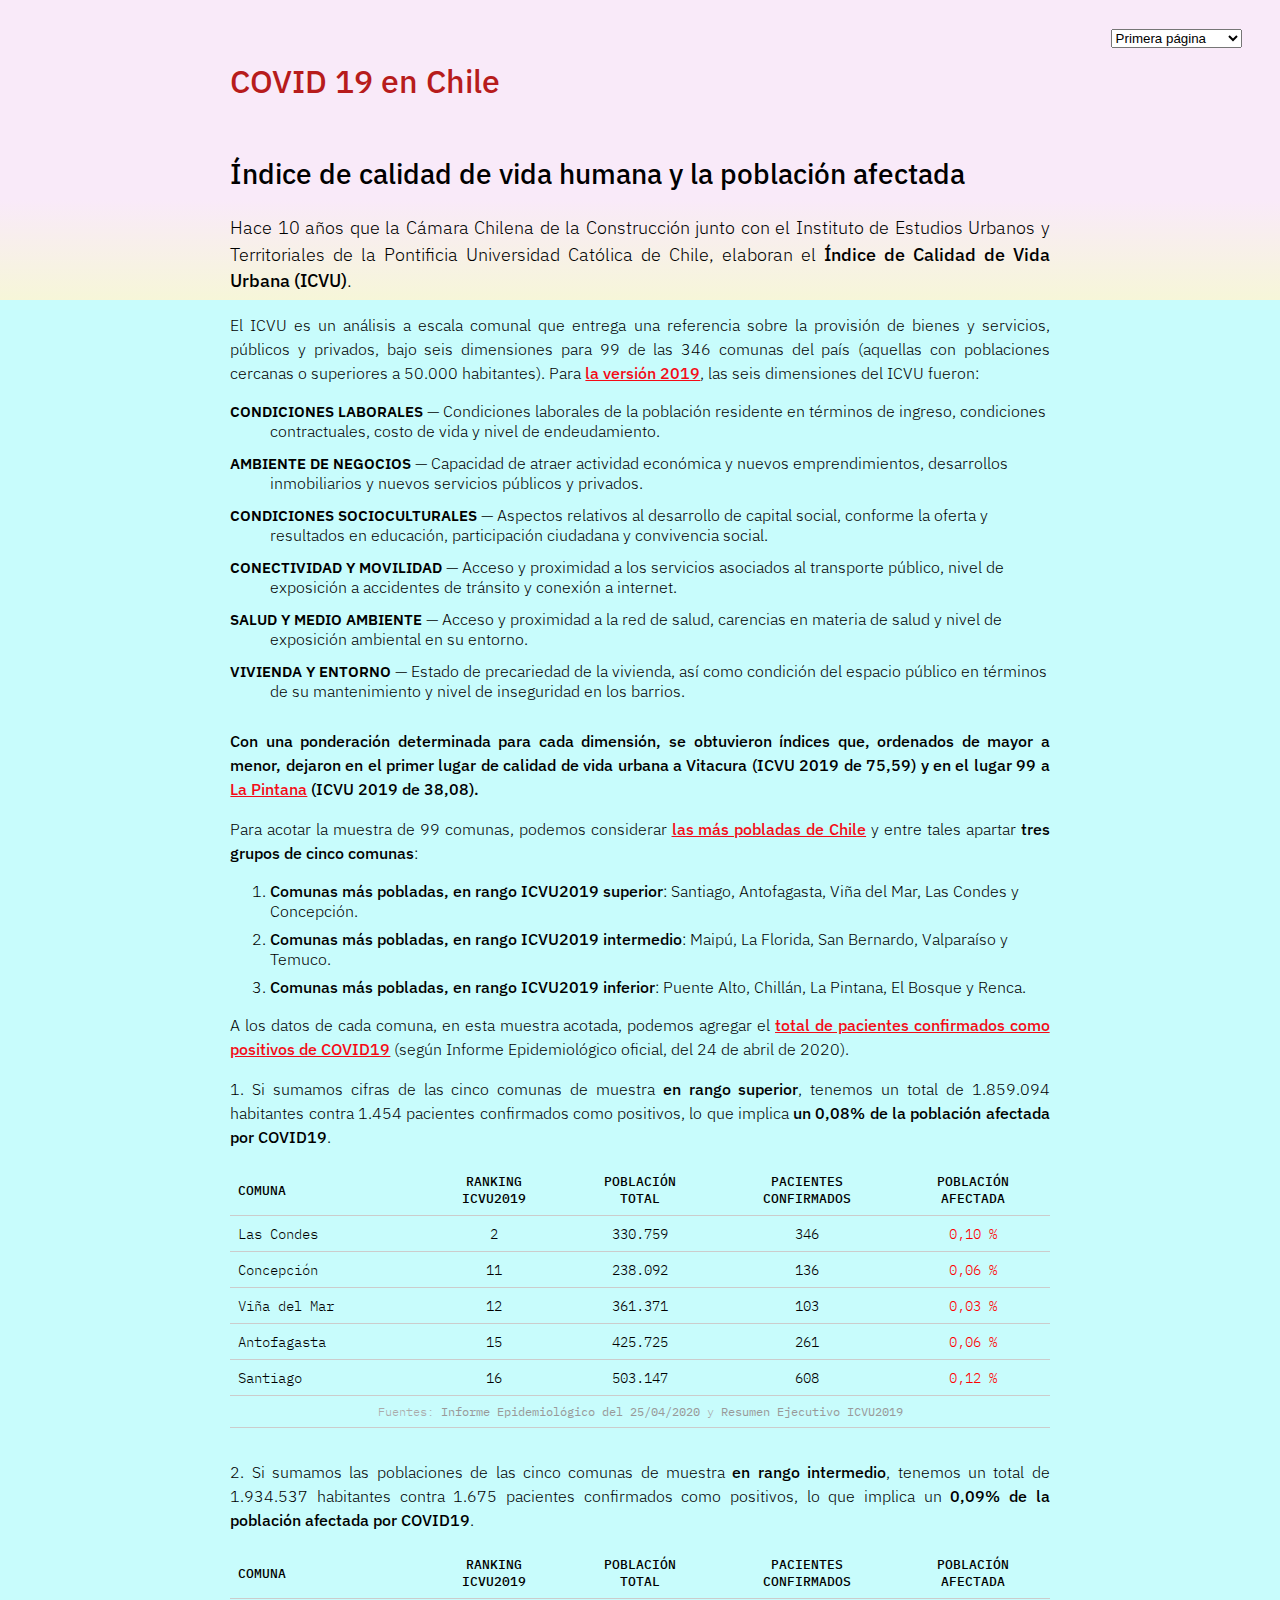
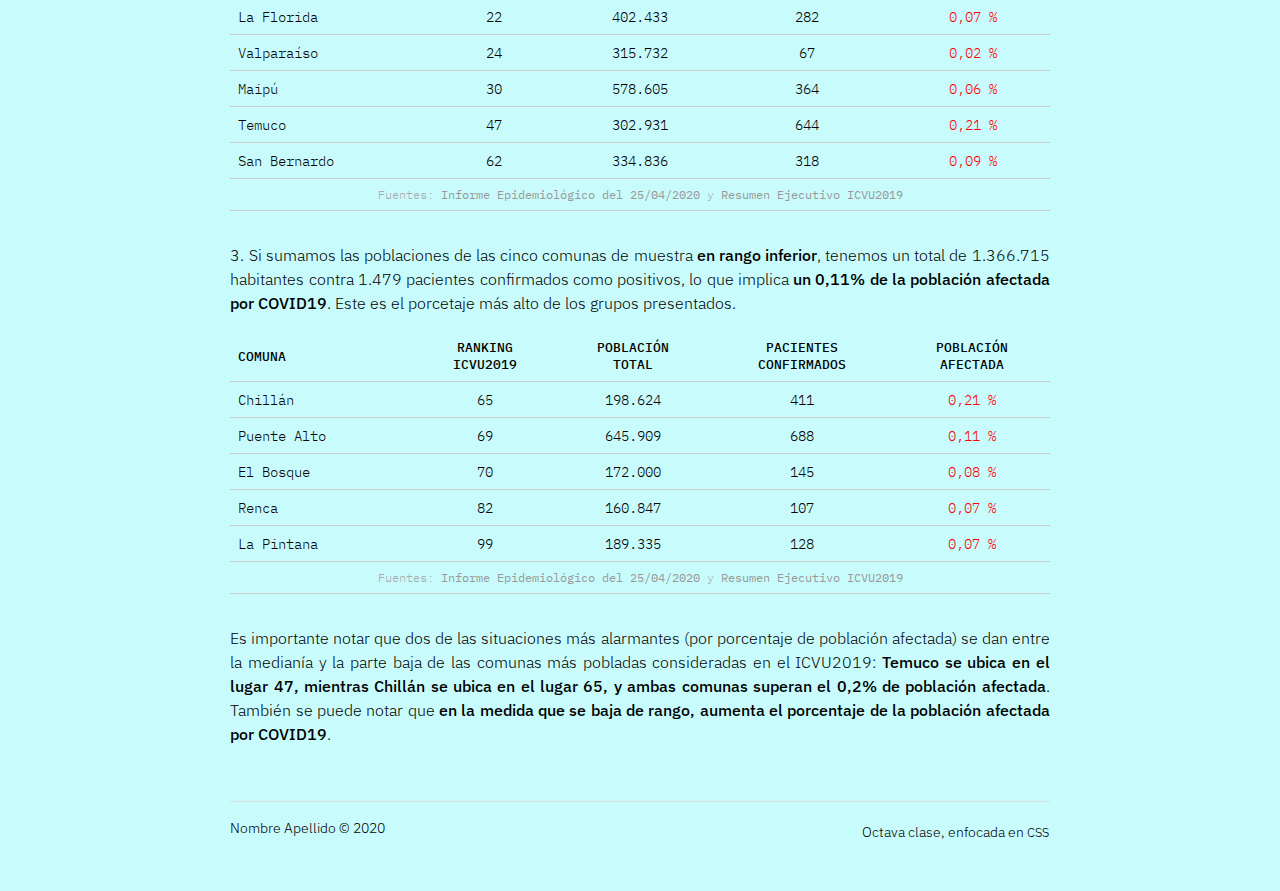
<file: page-1.html>
<!DOCTYPE html>
<html lang="es">

<head>
    <meta charset="utf-8">
    <meta name="viewport" content="width=device-width, initial-scale=1, shrink-to-fit=no">
    <!-- COMMON TAGS -->
<title>COVID 19 en Chile</title>
<!-- Search Engine -->
<meta name="description" content="clase-08 DNO037">
<meta name="image" content="https://img2.eltipografo.cl/media/2020/03/coronavirus2.jpg">
<!-- Schema.org for Google -->
<meta itemprop="name" content="COVID 19 en Chile">
<meta itemprop="description" content="clase-08 DNO037">
<meta itemprop="image" content="https://img2.eltipografo.cl/media/2020/03/coronavirus2.jpg">
<!-- Open Graph general (Facebook, Pinterest & Google+) -->
<meta name="og:title" content="COVID 19 en Chile">
<meta name="og:description" content="clase-08 DNO037">
<meta name="og:type" content="website">
    <link rel="stylesheet" href="estilo.css">
</head>

<body>
    <nav>
        <select onchange="if (this.value) window.location.href=this.value">
            <option value="index.html">Página de portada</option>
            <option value="page-1.html" selected>Primera página</option>
            <option value="page-2.html">Segunda página</option>
            <option value="page-3.html">Tercera página</option>
        </select>
    </nav>
    <div class="container">
        <header>
            <h1><a href="index.html">COVID 19 en Chile</a></h1>
        </header>
        <section>
            <h2>Índice de calidad de vida humana y la población afectada</h2>
            <p>Hace 10 años que la Cámara Chilena de la Construcción junto con el Instituto de Estudios Urbanos y Territoriales de la Pontificia Universidad Católica de Chile, elaboran el <em>Índice de Calidad de Vida Urbana (ICVU)</em>.</p>
            <p>El ICVU es un análisis a escala comunal que entrega una referencia sobre la provisión de bienes y servicios, públicos y privados, bajo seis dimensiones para 99 de las 346 comunas del país (aquellas con poblaciones cercanas o superiores a 50.000 habitantes). Para <a href="http://estudiosurbanos.uc.cl/images/publicaciones/documentos-de-trabajo/ICVU_2019_Resumen_Ejecutivo.pdf" target="_blank" rel="nofollow" title="Resumen Ejecutivo ICVU 2019 (PDF)">la versión 2019</a>, las seis dimensiones del ICVU fueron:</p>
            <dl>
                <dt>CONDICIONES LABORALES</dt>
                <dd>Condiciones laborales de la población residente en términos de ingreso, condiciones contractuales, costo de vida y nivel de endeudamiento.</dd>
                <dt>AMBIENTE DE NEGOCIOS</dt>
                <dd>Capacidad de atraer actividad económica y nuevos emprendimientos, desarrollos inmobiliarios y nuevos servicios públicos y privados.</dd>
                <dt>CONDICIONES SOCIOCULTURALES</dt>
                <dd>Aspectos relativos al desarrollo de capital social, conforme la oferta y resultados en educación, participación ciudadana y convivencia social.</dd>
                <dt>CONECTIVIDAD Y MOVILIDAD</dt>
                <dd>Acceso y proximidad a los servicios asociados al transporte público, nivel de exposición a accidentes de tránsito y conexión a internet.</dd>
                <dt>SALUD Y MEDIO AMBIENTE</dt>
                <dd>Acceso y proximidad a la red de salud, carencias en materia de salud y nivel de exposición ambiental en su entorno.</dd>
                <dt>VIVIENDA Y ENTORNO</dt>
                <dd>Estado de precariedad de la vivienda, así como condición del espacio público en términos de su mantenimiento y nivel de inseguridad en los barrios.</dd>
            </dl>

            <p><em>Con una ponderación determinada para cada dimensión, se obtuvieron índices que, ordenados de mayor a menor, dejaron en el primer lugar de calidad de vida urbana a Vitacura (ICVU 2019 de 75,59) y en el lugar 99 a <a href="https://twitter.com/aguirreseba/status/1254904464315727873" target="_blank" rel="nofollow" title="Sebastián Aguirre en Twitter · 6:45 p.m. · 27 abr. 2020">La Pintana</a> (ICVU 2019 de 38,08).</em></p>

            <p>Para acotar la muestra de 99 comunas, podemos considerar <a href="https://es.wikipedia.org/wiki/Anexo:Comunas_de_Chile_por_poblaci%C3%B3n" target="_blank" rel="nofollow" title="Anexo:Comunas de Chile por población - Wikipedia, la enciclopedia libre">las más pobladas de Chile</a> y entre tales apartar <em>tres grupos de cinco comunas</em>:</p>

            <ol>
                <li><em>Comunas más pobladas, en rango ICVU2019 superior</em>: Santiago, Antofagasta, Viña del Mar, Las Condes y Concepción.</li>
                <li><em>Comunas más pobladas, en rango ICVU2019 intermedio</em>: Maipú, La Florida, San Bernardo, Valparaíso y Temuco.</li>
                <li><em>Comunas más pobladas, en rango ICVU2019 inferior</em>: Puente Alto, Chillán, La Pintana, El Bosque y Renca.</li>
            </ol>

            <p>A los datos de cada comuna, en esta muestra acotada, podemos agregar el <a href="https://github.com/jorgeperezrojas/covid19-data/blob/master/csv/confirmados_comunas.csv" target="_blank" rel="nofollow" title="covid19-data/confirmados_comunas.csv at master · jorgeperezrojas/covid19-data">total de pacientes confirmados como positivos de COVID19</a> (según Informe Epidemiológico oficial, del
                <time datetime="2020-04-24">24 de abril de 2020</time>).</p>

            <p>1. Si sumamos cifras de las cinco comunas de muestra <em>en rango superior</em>, tenemos un total de 1.859.094 habitantes contra 1.454 pacientes confirmados como positivos, lo que implica <em>un 0,08% de la población afectada por COVID19</em>.</p>

            <table>

                <thead>
                    <tr>
                        <th scope="col">COMUNA</th>
                        <th scope="col">RANKING
                            <br/>ICVU2019</th>
                        <th scope="col">POBLACIÓN
                            <br/>TOTAL</th>
                        <th scope="col">PACIENTES
                            <br/>CONFIRMADOS</th>
                        <th scope="col">POBLACIÓN
                            <br/>AFECTADA</th>
                    </tr>
                </thead>
                <tbody>
                    <tr>
                        <th scope="row">Las Condes</th>
                        <td>2</td>
                        <td>330.759</td>
                        <td>346</td>
                        <td>0,10 %</td>
                    </tr>
                    <tr>
                        <th scope="row">Concepción</th>
                        <td>11</td>
                        <td>238.092</td>
                        <td>136</td>
                        <td>0,06 %</td>
                    </tr>
                    <tr>
                        <th scope="row">Viña del Mar</th>
                        <td>12</td>
                        <td>361.371</td>
                        <td>103</td>
                        <td>0,03 %</td>
                    </tr>
                    <tr>
                        <th scope="row">Antofagasta</th>
                        <td>15</td>
                        <td>425.725</td>
                        <td>261</td>
                        <td>0,06 %</td>
                    </tr>
                    <tr>
                        <th scope="row">Santiago</th>
                        <td>16</td>
                        <td>503.147</td>
                        <td>608</td>
                        <td>0,12 %</td>
                    </tr>
                </tbody>
                <tfoot>
                    <tr>
                        <td colspan="5">Fuentes: <a href="https://www.gob.cl/coronavirus/cifrasoficiales/#informes" target="_blank" rel="nofollow" title="Gob.cl - Cifras Oficiales">Informe Epidemiológico del 25/04/2020</a> y <a href="http://estudiosurbanos.uc.cl/images/publicaciones/documentos-de-trabajo/ICVU_2019_Resumen_Ejecutivo.pdf" target="_blank" rel="nofollow" title="Documento PDF">Resumen Ejecutivo ICVU2019</a></td>
                    </tr>
                </tfoot>

            </table>

            <p>2. Si sumamos las poblaciones de las cinco comunas de muestra <em>en rango intermedio</em>, tenemos un total de 1.934.537 habitantes contra 1.675 pacientes confirmados como positivos, lo que implica un <em>0,09% de la población afectada por COVID19</em>.</p>

            <table>

                <thead>
                    <tr>
                        <th scope="col">COMUNA</th>
                        <th scope="col">RANKING
                            <br/>ICVU2019</th>
                        <th scope="col">POBLACIÓN
                            <br/>TOTAL</th>
                        <th scope="col">PACIENTES
                            <br/>CONFIRMADOS</th>
                        <th scope="col">POBLACIÓN
                            <br/>AFECTADA</th>
                    </tr>
                </thead>
                <tbody>
                    <tr>
                        <th scope="row">La Florida</th>
                        <td>22</td>
                        <td>402.433</td>
                        <td>282</td>
                        <td>0,07 %</td>
                    </tr>
                    <tr>
                        <th scope="row">Valparaíso</th>
                        <td>24</td>
                        <td>315.732</td>
                        <td>67</td>
                        <td>0,02 %</td>
                    </tr>
                    <tr>
                        <th scope="row">Maipú</th>
                        <td>30</td>
                        <td>578.605</td>
                        <td>364</td>
                        <td>0,06 %</td>
                    </tr>
                    <tr>
                        <th scope="row">Temuco</th>
                        <td>47</td>
                        <td>302.931</td>
                        <td>644</td>
                        <td>0,21 %</td>
                    </tr>
                    <tr>
                        <th scope="row">San Bernardo</th>
                        <td>62</td>
                        <td>334.836</td>
                        <td>318</td>
                        <td>0,09 %</td>
                    </tr>
                </tbody>
                <tfoot>
                    <tr>
                        <td colspan="5">Fuentes: <a href="https://www.gob.cl/coronavirus/cifrasoficiales/#informes" target="_blank" rel="nofollow" title="Gob.cl - Cifras Oficiales">Informe Epidemiológico del 25/04/2020</a> y <a href="http://estudiosurbanos.uc.cl/images/publicaciones/documentos-de-trabajo/ICVU_2019_Resumen_Ejecutivo.pdf" target="_blank" rel="nofollow" title="Documento PDF">Resumen Ejecutivo ICVU2019</a></td>
                    </tr>
                </tfoot>

            </table>

            <p>3. Si sumamos las poblaciones de las cinco comunas de muestra <em>en rango inferior</em>, tenemos un total de 1.366.715 habitantes contra 1.479 pacientes confirmados como positivos, lo que implica <em>un 0,11% de la población afectada por COVID19</em>. Este es el porcetaje más alto de los grupos presentados.</p>

            <table>

                <thead>
                    <tr>
                        <th scope="col">COMUNA</th>
                        <th scope="col">RANKING
                            <br/>ICVU2019</th>
                        <th scope="col">POBLACIÓN
                            <br/>TOTAL</th>
                        <th scope="col">PACIENTES
                            <br/>CONFIRMADOS</th>
                        <th scope="col">POBLACIÓN
                            <br/>AFECTADA</th>
                    </tr>
                </thead>
                <tbody>
                    <tr>
                        <th scope="row">Chillán</th>
                        <td>65</td>
                        <td>198.624</td>
                        <td>411</td>
                        <td>0,21 %</td>
                    </tr>
                    <tr>
                        <th scope="row">Puente Alto</th>
                        <td>69</td>
                        <td>645.909</td>
                        <td>688</td>
                        <td>0,11 %</td>
                    </tr>
                    <tr>
                        <th scope="row">El Bosque</th>
                        <td>70</td>
                        <td>172.000</td>
                        <td>145</td>
                        <td>0,08 %</td>
                    </tr>
                    <tr>
                        <th scope="row">Renca</th>
                        <td>82</td>
                        <td>160.847</td>
                        <td>107</td>
                        <td>0,07 %</td>
                    </tr>
                    <tr>
                        <th scope="row">La Pintana</th>
                        <td>99</td>
                        <td>189.335</td>
                        <td>128</td>
                        <td>0,07 %</td>
                    </tr>
                </tbody>
                <tfoot>
                    <tr>
                        <td colspan="5">Fuentes: <a href="https://www.gob.cl/coronavirus/cifrasoficiales/#informes" target="_blank" rel="nofollow" title="Gob.cl - Cifras Oficiales">Informe Epidemiológico del 25/04/2020</a> y <a href="http://estudiosurbanos.uc.cl/images/publicaciones/documentos-de-trabajo/ICVU_2019_Resumen_Ejecutivo.pdf" target="_blank" rel="nofollow" title="Documento PDF">Resumen Ejecutivo ICVU2019</a></td>
                    </tr>
                </tfoot>

            </table>

            <p>Es importante notar que dos de las situaciones más alarmantes (por porcentaje de población afectada) se dan entre la medianía y la parte baja de las comunas más pobladas consideradas en el ICVU2019: <em>Temuco se ubica en el lugar 47, mientras Chillán se ubica en el lugar 65, y ambas comunas superan el 0,2% de población afectada</em>. También se puede notar que <em>en la medida que se baja de rango, aumenta el porcentaje de la población afectada por COVID19</em>.</p>

        </section>
        <footer>
            <hr>
            <p>Nombre Apellido &copy; 2020 <span class="derecha">Octava clase, enfocada en <abbr title="Cascading Style Sheets">css</abbr></span></p>
        </footer>
    </div>
</body>

</html>
</file>
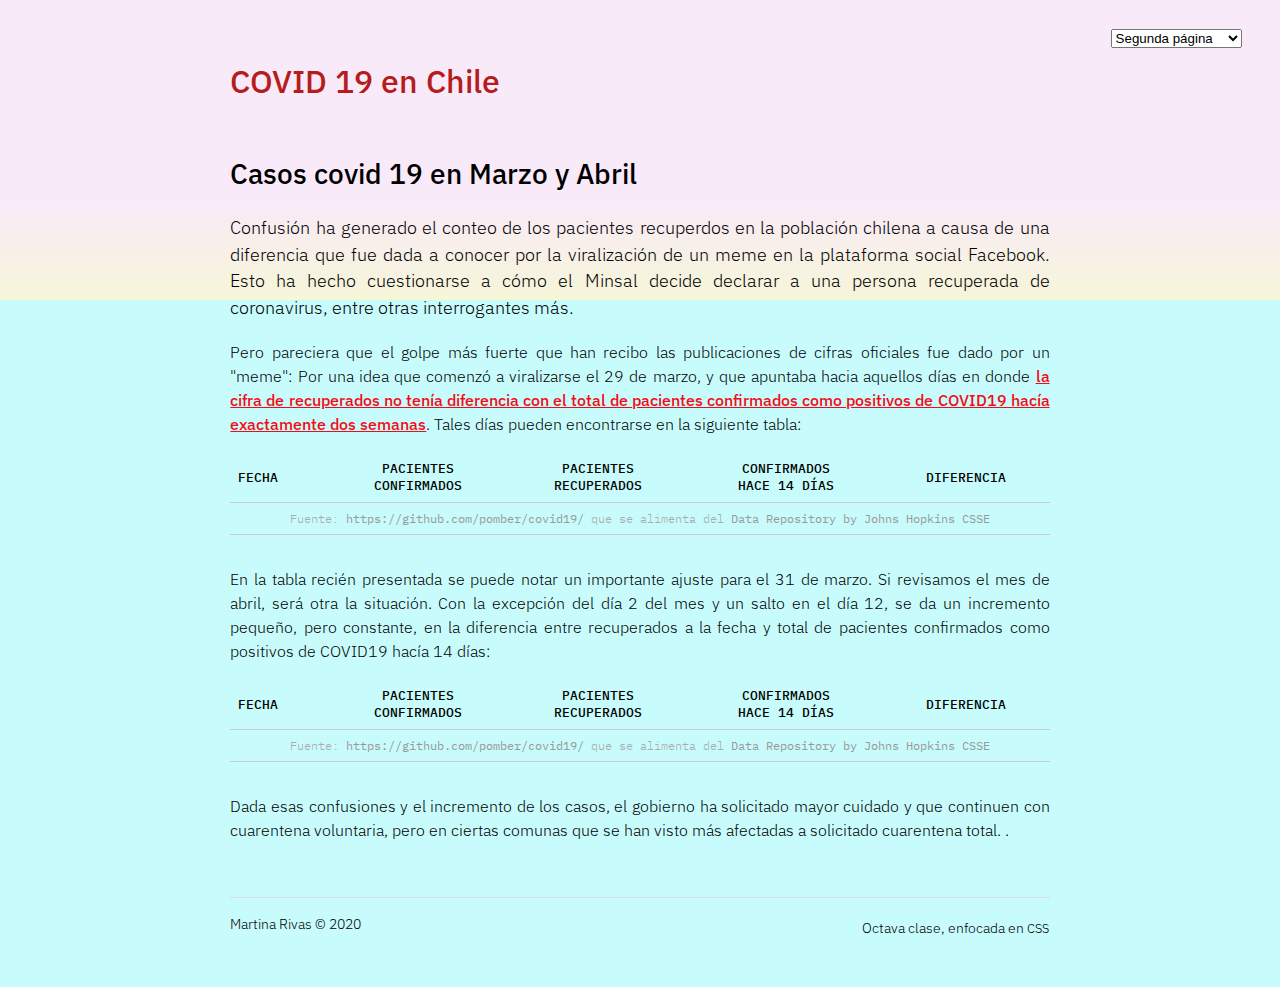
<file: page-2.html>
<!DOCTYPE html>
<html lang="es">

<head>
    <meta charset="utf-8">
    <meta name="viewport" content="width=device-width, initial-scale=1, shrink-to-fit=no">
    <!-- COMMON TAGS -->
<title>COVID 19 en Chile</title>
<!-- Search Engine -->
<meta name="description" content="clase-08 DNO037">
<meta name="image" content="https://img2.eltipografo.cl/media/2020/03/coronavirus2.jpg">
<!-- Schema.org for Google -->
<meta itemprop="name" content="COVID 19 en Chile">
<meta itemprop="description" content="clase-08 DNO037">
<meta itemprop="image" content="https://img2.eltipografo.cl/media/2020/03/coronavirus2.jpg">
<!-- Open Graph general (Facebook, Pinterest & Google+) -->
<meta name="og:title" content="COVID 19 en Chile">
<meta name="og:description" content="clase-08 DNO037">
<meta name="og:type" content="website">
    <link rel="stylesheet" href="estilo.css">
</head>

<body>
    <nav>
        <select onchange="if (this.value) window.location.href=this.value">
            <option value="index.html">Página de portada</option>
            <option value="page-1.html">Primera página</option>
            <option value="page-2.html" selected>Segunda página</option>
            <option value="page-3.html">Tercera página</option>
        </select>
    </nav>
    <div class="container">
        <header>
            <!--el elemento hgroup ya no se usa; ver http://html5doctor.com/the-hgroup-element/ -->
            <h1><a href="index.html">COVID 19 en Chile</a></h1>
        </header>
        <section>
            <h2>Casos covid 19 en Marzo y Abril</h2>
            <p>Confusión ha generado el conteo de los pacientes recuperdos en la población chilena a causa de una diferencia que fue dada a conocer por la viralización de un meme en la plataforma social Facebook. Esto ha hecho cuestionarse a cómo el Minsal decide declarar a una persona recuperada de coronavirus, entre otras interrogantes más.</p>
            <p>Pero pareciera que el golpe más fuerte que han recibo las publicaciones de cifras oficiales fue dado por un "meme": Por una idea que comenzó a viralizarse el 29 de marzo, y que apuntaba hacia aquellos días en donde <a href="https://www.biobiochile.cl/noticias/nacional/chile/2020/03/30/como-se-explica-que-cifra-de-sanados-coincida-con-primeros-casos-de-coronavirus-segun-posteo-viral.shtml" target="_blank" title="¿Cómo se explica que cifra de sanados coincida con primeros casos de coronavirus según posteo viral? | Nacional | BioBioChile">la cifra de recuperados no tenía diferencia con el total de pacientes confirmados como positivos de COVID19 hacía exactamente dos semanas</a>. Tales días pueden encontrarse en la siguiente tabla: </p>
            <table>
                <thead>
                    <tr>
                        <th scope="col">FECHA</th>
                        <th scope="col">PACIENTES
                            <br/>CONFIRMADOS</th>
                        <th scope="col">PACIENTES
                            <br/>RECUPERADOS</th>
                        <th scope="col">CONFIRMADOS
                            <br/>HACE 14 DÍAS</th>
                        <th scope="col">DIFERENCIA</th>
                    </tr>
                </thead>
                <tbody id="marzo">
                    <!--ver línea 92-->
                </tbody>
                <tfoot>
                    <tr>
                        <td colspan="5">Fuente: <a href="hhttps://github.com/pomber/covid19/" target="_blank" rel="nofollow" title="JSON time-series of coronavirus cases (confirmed, deaths and recovered) per country - updated daily">https://github.com/pomber/covid19/</a> que se alimenta del <a href="https://github.com/CSSEGISandData/COVID-19" target="_blank" rel="nofollow" title="CSSEGISandData/COVID-19: Novel Coronavirus (COVID-19) Cases, provided by JHU CSSE">Data Repository by Johns Hopkins CSSE</a></td>
                    </tr>
                </tfoot>
            </table>
            <p>En la tabla recién presentada se puede notar un importante ajuste para el 31 de marzo. Si revisamos el mes de abril, será otra la situación. Con la excepción del día 2 del mes y un salto en el día 12, se da un incremento pequeño, pero constante, en la diferencia entre recuperados a la fecha y total de pacientes confirmados como positivos de COVID19 hacía 14 días:</p>
            <table>
                <thead>
                    <tr>
                        <th scope="col">FECHA</th>
                        <th scope="col">PACIENTES
                            <br/>CONFIRMADOS</th>
                        <th scope="col">PACIENTES
                            <br/>RECUPERADOS</th>
                        <th scope="col">CONFIRMADOS
                            <br/>HACE 14 DÍAS</th>
                        <th scope="col">DIFERENCIA</th>
                    </tr>
                </thead>
                <tbody id="abril">
                    <!--ver línea 96-->
                </tbody>
                <tfoot>
                    <tr>
                        <td colspan="5">Fuente: <a href="hhttps://github.com/pomber/covid19/" target="_blank" rel="nofollow" title="JSON time-series of coronavirus cases (confirmed, deaths and recovered) per country - updated daily">https://github.com/pomber/covid19/</a> que se alimenta del <a href="https://github.com/CSSEGISandData/COVID-19" target="_blank" rel="nofollow" title="CSSEGISandData/COVID-19: Novel Coronavirus (COVID-19) Cases, provided by JHU CSSE">Data Repository by Johns Hopkins CSSE</a></td>
                    </tr>
                </tfoot>
            </table>

            <p>Dada esas confusiones y el incremento de los casos, el gobierno ha solicitado mayor cuidado y que continuen con cuarentena voluntaria, pero en ciertas comunas que se han visto más afectadas a solicitado cuarentena total. .</p>
        </section>
        <footer>
            <hr>
            <p>Martina Rivas &copy; 2020 <span class="derecha">Octava clase, enfocada en <abbr title="Cascading Style Sheets">css</abbr></span></p>
        </footer>
    </div>
    <script src="https://code.jquery.com/jquery-3.4.1.js"></script>
    <script>
        $.getJSON("https://pomber.github.io/covid19/timeseries.json", function(data) {

            var cl = data.Chile;

            for (let i = 0; i < cl.length; i++) {
                //pregunto si acaso el mes es 3 y si los recuperados son más que 0.
                if ((cl[i].date[5] == 3) && (cl[i].recovered > 0)) {
                    $("#marzo").append("<tr><th scope='row'>" + cl[i].date + "</td><td><span>" + cl[i].confirmed + "</span></td><td><span>" + cl[i].recovered + "</span></td><td><span>" + cl[i - 14].confirmed + "</span></td><td><span>" + (cl[i - 14].confirmed - cl[i].recovered) + "</span></td></tr>");
                }
                //solo pregunto por los casos de abril.
                if (cl[i].date[5] == 4) {
                    $("#abril").append("<tr><th scope='row'>" + cl[i].date + "</td><td><span>" + cl[i].confirmed + "</span></td><td><span>" + cl[i].recovered + "</span></td><td><span>" + cl[i - 14].confirmed + "</span></td><td><span>" + (cl[i - 14].confirmed - cl[i].recovered) + "</span></td></tr>");
                }
            }

        });
    </script>
</body>

</html>
</file>
<file: estilo.css>
@import url('https://fonts.googleapis.com/css2?family=IBM+Plex+Mono:wght@300;400;500&family=IBM+Plex+Sans:wght@300;500&family=IBM+Plex+Serif:ital,wght@1,200&display=swap');

html, body {
    margin: 0;
    padding: 0;
}

body {
    background: linear-gradient(180deg, rgba(245, 220, 245, 0.6) 200px, rgba(245, 245, 212, 0.9) 300px, rgba(200, 252, 252, 1) 40px), url('https://img2.eltipografo.cl/media/2020/03/coronavirus2.jpg');
    background-size: 100% auto;
    font-family: 'IBM Plex Sans', sans-serif;
    font-weight: 300;
}

:hover {
    transition: all ease 0.5s;
}

a {
    font-weight: 500;
    text-decoration: underline;
    color: #f40b16;
}

a[href$=".pdf"]
    color:#000
}

h1 {
    font-family: Georgia, serif;
    font-weight: bold;
    font-size: 2.75rem;
}

h1 a {
    text-decoration: none;
    color: #b71c1c;
}

h1 a:hover {
    text-decoration: none;
    color: #c62828;
}

h2 {
    font-size: 1.75rem;
}

h3 {
    font-size: 1.5rem;
}

h4 {
    font-size: 1.25rem;
}

h5 {
    font-size: 1.0rem;
}

h6 {
    font-size: 1.0rem;
}

h2, h3, h4, h5, h6, em, strong {
    font-weight: 500;
    font-style: normal;
}

hr {
    border:none;
    border-bottom:1px solid #ddd;
}

nav {
    position: fixed;
    right: 3%;
    top: 3%;
    z-index: 999;
}

div.container {
    padding: 3% 18%;
}

@media screen and (orientation:portrait) {
    div.container {
        padding: 6%;
    }
}

p {
    line-height: 1.5;
    text-align: justify;
}

p sup a {
    text-decoration: none;
}

h2 + p{
    font-size:112%;
}

blockquote {
    padding-bottom: 0.5rem;
}

blockquote p {
    margin: 0 0 .5rem 0;
    padding: 0;
    font-family: 'IBM Plex Serif', serif;
    font-style: italic;
    font-weight: 200;
    font-size: 125%;
    text-align: left;
}

blockquote footer {
    text-align: right;
    padding-right: 1rem;
}

blockquote footer:before {
    content: "— ";
}

abbr {
    text-transform: lowercase;
    font-variant: small-caps;
    font-size: 125%;
    text-decoration: none;
    letter-spacing: 0.01rem;
}

section {
    padding: 0.5rem 0 2rem 0;
}

dl dt {
    float: left;
    font-weight: 600;
    font-size: 95%;
}

dl dd:before {
    content: " — ";
    padding-left: 0.25rem;
}

dl dd {
    padding-bottom: 0.75rem;
}

ul li, ol li {
    list-style-position: outside;
    margin-bottom: 0.5rem;
}

ul li:last-of-type, ol li:last-of-type {
    margin-bottom: 0.75rem;
}

figure {
    margin: 1.5rem -0.25rem;
    padding: 0;
    background: #fff;
    box-shadow: 0 0 2px rgba(100, 100, 100, .1)
}

figure img {
    width: 100%;
    height: auto;
}

figure figcaption {
    font-size: 80%;
    letter-spacing: 0.05rem;
    padding: 0.25rem 0.5rem 0.75rem 0.5rem;
    color: #777;
}

table {
    border-collapse: collapse;
    width: 100%;
    font-family: 'IBM Plex Mono', monospace;
    font-weight: 300;
    font-size: 90%;
    text-align: center;
    margin-bottom: 2rem;
}

@media screen and (orientation:portrait) {
    table {
        font-size: 80%;
    }
}

table tbody tr:hover {
    background-color: rgba(255, 255, 255, 0.75);
}

table tbody tr td:nth-child(5) {
    color: #f00;
}

table tr td, table tr th {
    border-bottom: 1px solid #ccc;
    padding: 0.5rem;
}

table thead tr th {
    font-size: 90%;
    font-weight: 500;
}

table thead tr th:first-child {
    text-align: left;
}

table tbody tr th {
    text-align: left;
    font-weight: 300;
}

table tbody tr td span {
    display: block;
    margin: 0 auto;
    width: 2.75rem;
    text-align: right;
}

table:first-of-type tbody tr td span {
    width: 2.25rem;
}

table tfoot, figure figcaption {
    font-size: 80%;
    font-family: 'IBM Plex Mono', monospace;
    font-weight: 300;
    text-align: center;
    color: #aaa;
}

table tfoot a, figure figcaption a {
    color: #999;
    font-weight: 400;
    text-decoration: none;
}

table tfoot a:hover, figure figcaption a:hover {
    color: #888;
    text-decoration: underline;
}

footer {
    font-size: 90%;
}

.derecha {
    float: right;
}
</file>
